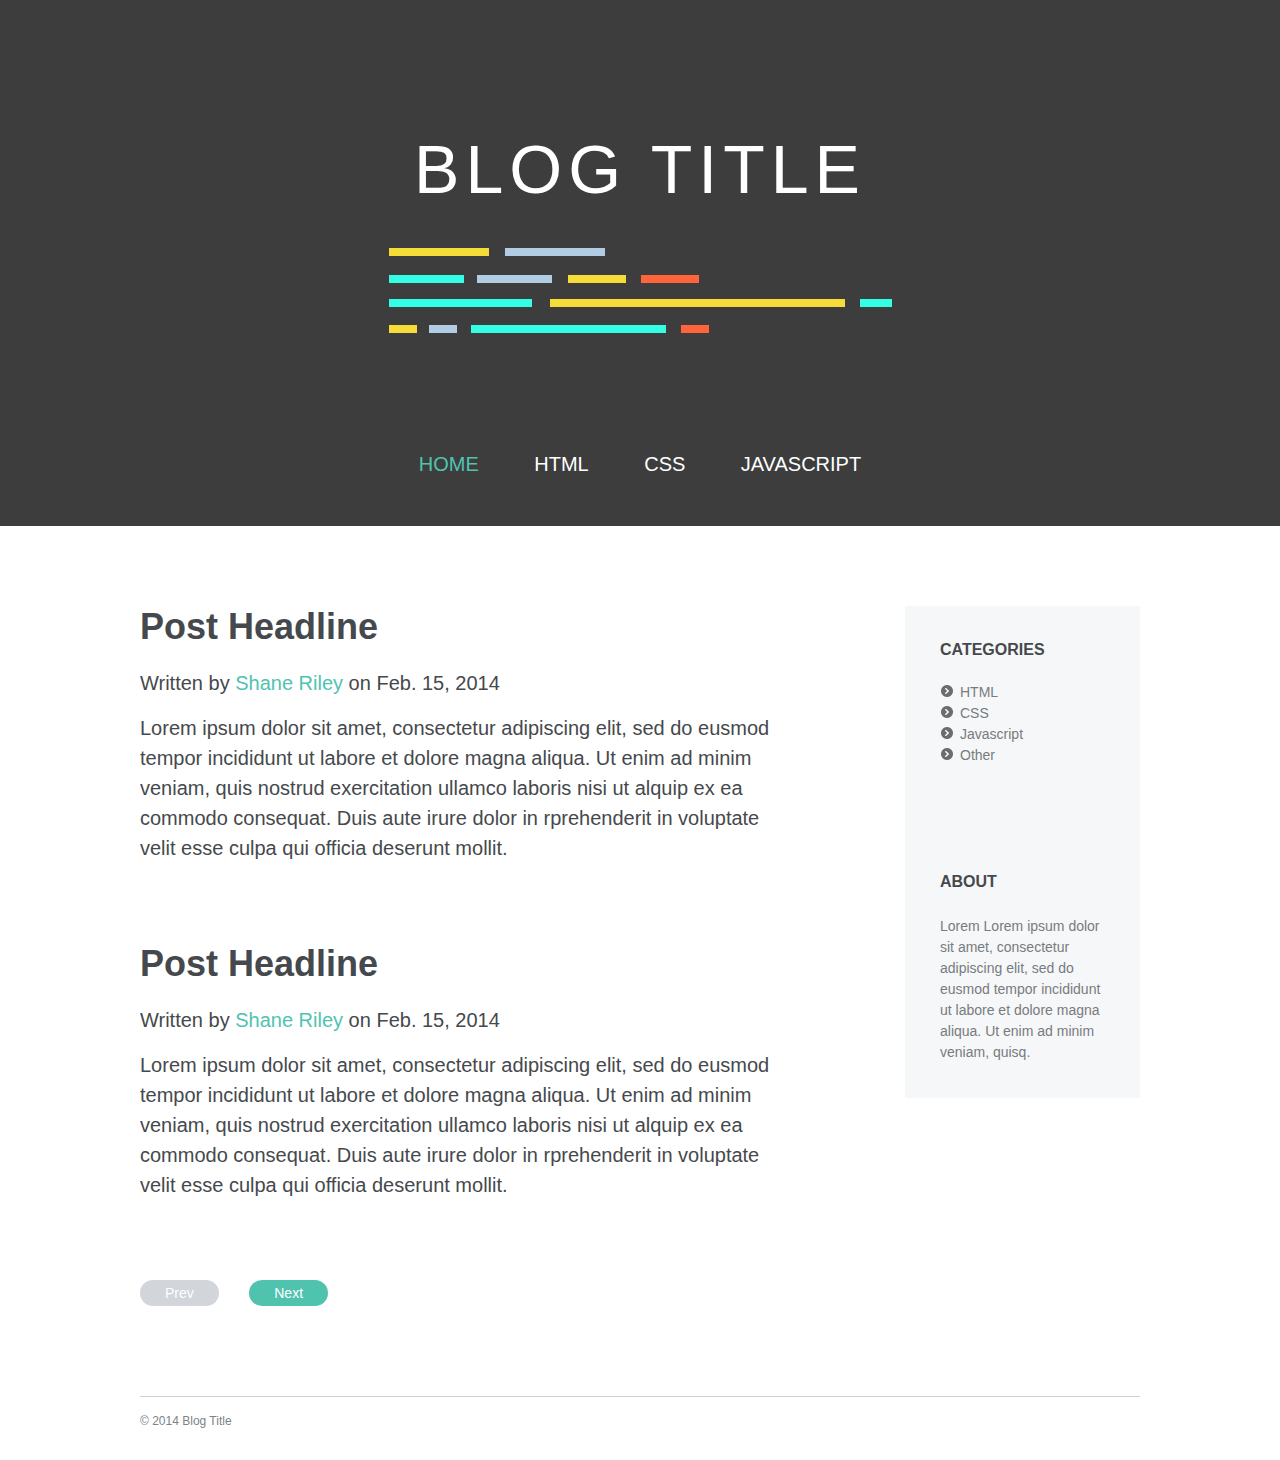
<file: index.html>
<!doctype html>
<html lang="en-US">
  <head>
    <title>Blog Title</title>
    <meta charset="UTF-8" />
    <link rel="stylesheet" href="blog.css" />
  </head>
  <body>
    <header>
      <h1>
        <a href="index.html">Blog Title</a>
      </h1>
      <nav>
        <ul>
          <li><a href="#" class="active">Home</a></li>
          <li><a href="#">HTML</a></li>
          <li><a href="#">CSS</a></li>
          <li><a href="#">Javascript</a></li>
        </ul>
      </nav>
    </header>
    <main>
      <div id="content">
        <article>
          <h2>Post Headline</h2>
          <p>Written by <a href="index.html">Shane Riley</a> on Feb. 15, 2014</p>
          <p>Lorem ipsum dolor sit amet, consectetur adipiscing elit, sed do eusmod tempor incididunt ut labore et dolore magna aliqua. Ut enim ad minim veniam, quis nostrud exercitation ullamco laboris nisi ut alquip ex ea commodo consequat. Duis aute irure dolor in rprehenderit in voluptate velit esse culpa qui officia deserunt mollit.</p>
        </article>
        <article>
          <h2>Post Headline</h2>
          <p>Written by <a href="index.html">Shane Riley</a> on Feb. 15, 2014</p>
          <p>Lorem ipsum dolor sit amet, consectetur adipiscing elit, sed do eusmod tempor incididunt ut labore et dolore magna aliqua. Ut enim ad minim veniam, quis nostrud exercitation ullamco laboris nisi ut alquip ex ea commodo consequat. Duis aute irure dolor in rprehenderit in voluptate velit esse culpa qui officia deserunt mollit.</p>
        </article>
        <div id="pagination">
          <ul>
            <li id="disabled"><a href="#">Prev</a></li>
            <li><a href="#">Next</a></li>
          </ul>
        </div>
      </div>
      <div id="sidebar">
        <h3>Categories</h3>
        <ul>
          <li><a href="#">HTML</a></li>
          <li><a href="#">CSS</a></li>
          <li><a href="#">Javascript</a></li>
          <li><a href="#">Other</a></li>
        </ul>
        <h3>About</h3>
        <p>Lorem Lorem ipsum dolor sit amet, consectetur adipiscing elit, sed do eusmod tempor incididunt ut labore et dolore magna aliqua. Ut enim ad minim veniam, quisq.</p>
      </div>
    </main>
    <footer>
      <p>&copy; 2014 Blog Title</p>
    </footer>
  </body>
</html>
</file>
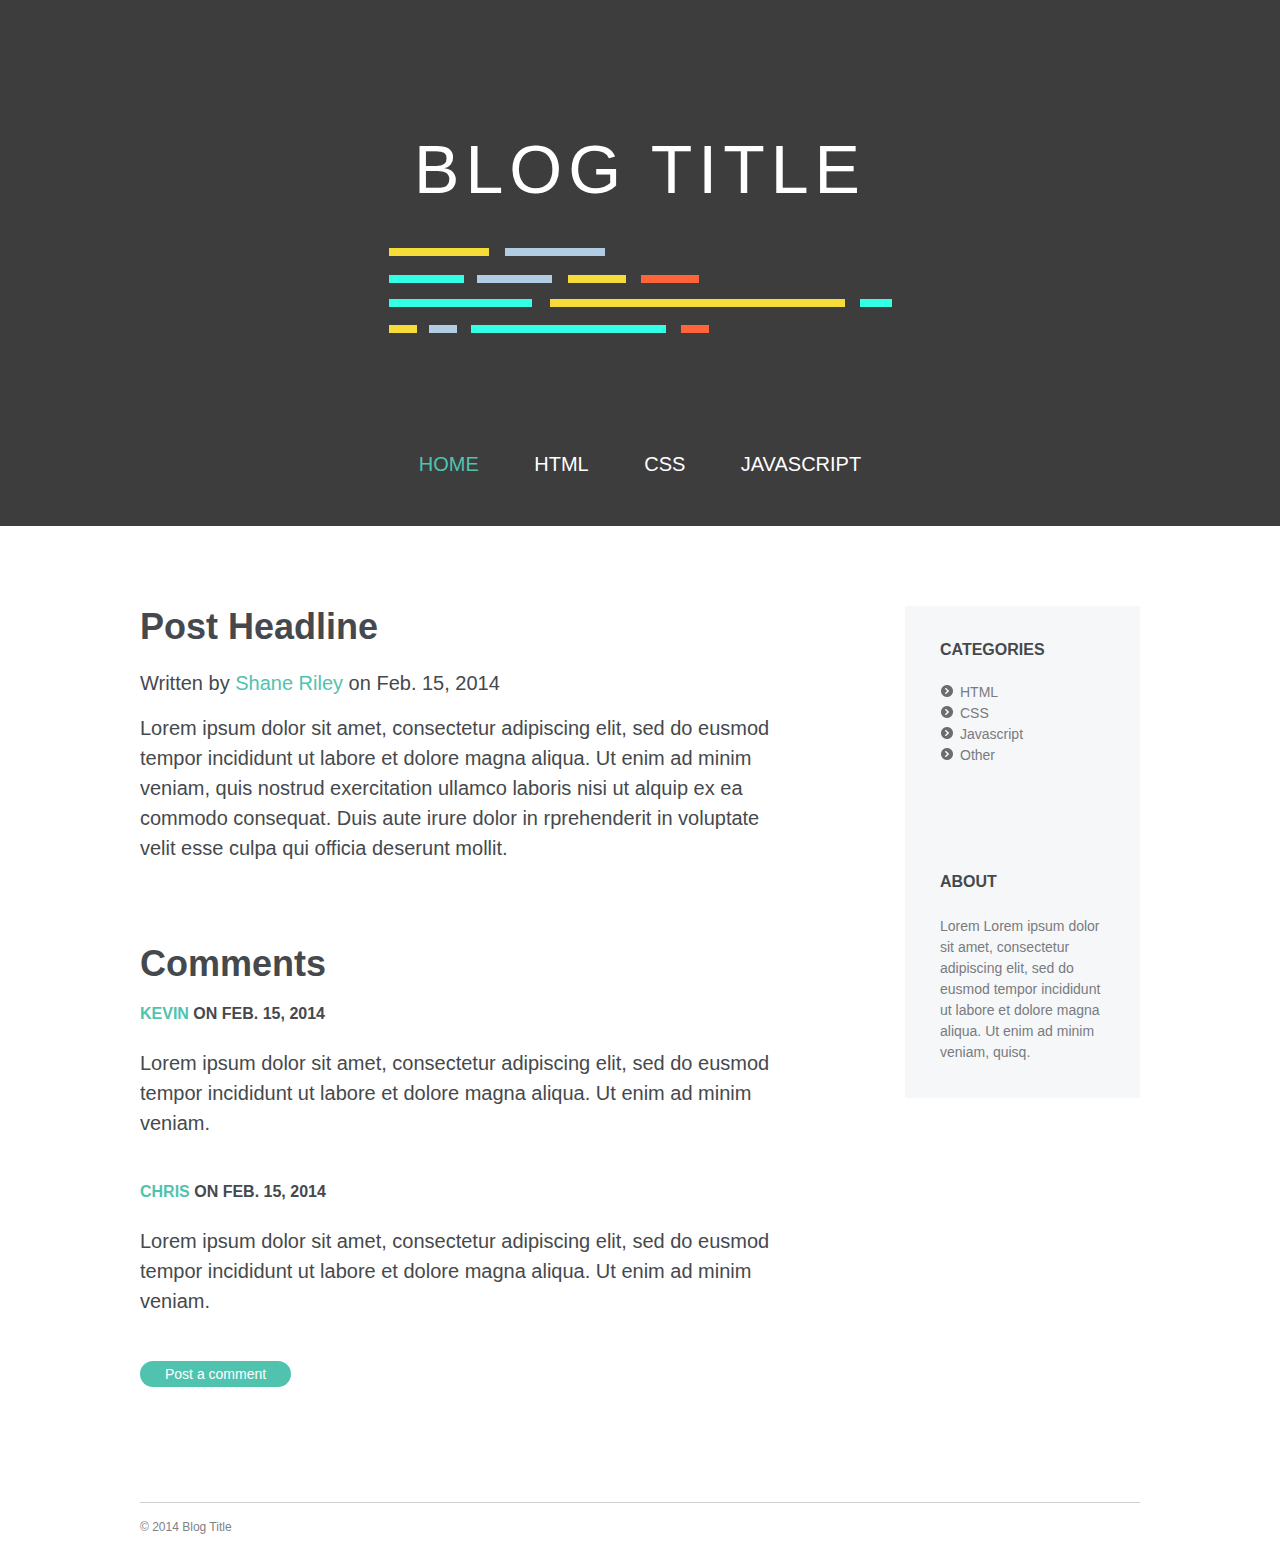
<file: post.html>
<!doctype html>
<html lang="en-US">
  <head>
    <title>Blog Title</title>
    <meta charset="UTF-8" />
    <link rel="stylesheet" href="blog.css" />
  </head>
  <body>
    <header>
      <h1>
        <a href="index.html">Blog Title</a>
      </h1>
      <nav>
        <ul>
          <li><a href="#" class="active">Home</a></li>
          <li><a href="#">HTML</a></li>
          <li><a href="#">CSS</a></li>
          <li><a href="#">Javascript</a></li>
        </ul>
      </nav>
    </header>
    <main>
      <div id="content">
        <article>
          <h2><a href="post.html">Post Headline</a></h2>
          <p>Written by <a href="post.html">Shane Riley</a> on Feb. 15, 2014</p>
          <p>Lorem ipsum dolor sit amet, consectetur adipiscing elit, sed do eusmod tempor incididunt ut labore et dolore magna aliqua. Ut enim ad minim veniam, quis nostrud exercitation ullamco laboris nisi ut alquip ex ea commodo consequat. Duis aute irure dolor in rprehenderit in voluptate velit esse culpa qui officia deserunt mollit.</p>
        </article>
        <section class="comments">
          <h2>Comments</h2>
          <article>
          <h3><a href="post.html">Kevin</a> ON FEB. 15, 2014</h3>
          <p>Lorem ipsum dolor sit amet, consectetur adipiscing elit, sed do eusmod tempor incididunt ut labore et dolore magna aliqua. Ut enim ad minim veniam.</p>
          </article>
          <article>
          <h3><a href="post.html">Chris</a> ON FEB. 15, 2014</h3>
          <p>Lorem ipsum dolor sit amet, consectetur adipiscing elit, sed do eusmod tempor incididunt ut labore et dolore magna aliqua. Ut enim ad minim veniam.</p>
          </article>
        </section>
        <label for="toggle_form" class="button">Post a comment
        </label>
          <input type="checkbox" name="toggle_form" id="toggle_form" />

        <form action="#" method="post">
          <fieldset>
            <h2>Post Comment</h2>
            <dl>
              <dt>
                <label for="name">Your Name</label>
              </dt>
              <dd>
                <input type="text" name="name" id="name" />
              </dd>
              <dt>
                <label for="email">Email Address</label>
              </dt>
              <dd>
                <input type="text" name="email" id="email" />
              </dd>
              <dt>
                <label for="comment">Comment</label>
              </dt>
              <dd>
                <textarea rows="6" cols="80" name="comment" id="comment"></textarea>
              </dd>
            </dl>
            <input type="submit" name="submit" />
          </fieldset>

        </form>
      </div>
      <div id="sidebar">
        <h3>Categories</h3>
        <ul>
          <li><a href="#">HTML</a></li>
          <li><a href="#">CSS</a></li>
          <li><a href="#">Javascript</a></li>
          <li><a href="#">Other</a></li>
        </ul>
        <h3>About</h3>
        <p>Lorem Lorem ipsum dolor sit amet, consectetur adipiscing elit, sed do eusmod tempor incididunt ut labore et dolore magna aliqua. Ut enim ad minim veniam, quisq.</p>
      </div>
    </main>
    <footer>
      <p>&copy; 2014 Blog Title</p>
    </footer>
  </body>
</html>
</file>
<file: blog.css>
@import url("whitespace-reset.css");

body {
  font: normal 16px Helvetica, Arial, sans-serif;
  color: #45494d;
}

header {
  padding: 130px 0 0 0;
  background: #3d3d3d;
  color: #ffffff;
  box-sizing: border-box;
}

header h1 {
  margin: 0 0 119px 0;
  padding: 0 0 126px 0;
  text-align: center;
  font: normal 68px Helvetica, Arial, sans-serif;
  text-transform: uppercase;
  letter-spacing: 6px;
  background: transparent url("logo.png") 50% 100% no-repeat;
}

header h1 a {
  color: #ffffff;
  text-decoration: none;
}

main {
  background: #ffffff;
  max-width: 1000px;
  margin: 0 auto;
  padding: 80px 0 90px 0;
  overflow: hidden;
}

footer {
  max-width: 1000px;
  margin: 0 auto;
  padding: 0 0 30px 0;
  overflow: hidden;
  border-top: solid 1px #d0d0d0;
}

p {
  line-height: 150%;
  padding: 15px 0 0 0;
}

footer p {
  font-size: 12px;
  color: #7e8287;
}

a {
  text-decoration: none;
  color: #50c3af;
}

h2 {
  font-size: 36px;
  padding: 0 0 5px 0;
}

h2 a {
  color: #45494d;
}
h2 a:hover {
  color: #50c3af;
}
.comments h3 {
  display: block;
  padding: 15px 0 10px 0;
}
h3 a {
  text-transform: uppercase;
}
.comments article {
  padding: 0 0 30px 0;
  margin: 0;
}
article {
  padding: 0 0 80px 0;
}
article p {
  font-size: 20px;
}

nav {
  text-align: center;
  padding: 0 0 50px 0;
}
nav li {
  display: inline;
  font-size: 20px;
  text-transform: uppercase;
  margin: 0 25.5px;
}
nav li a {
  color: #ffffff;
}
nav li a:hover {
  color: #f5dc39;
}
.active {
  color: #50c3af;
}

#content {
  float: left;
  width: 65%;
  padding: 0 11.5% 0 0;
  overflow: hidden;
}

#pagination {
}

#pagination li {
  display: inline-block;
  padding: 5px 25px;
  margin: 0 26px 0 0;
  text-align: center;
  border-radius: 20px;
  font-size: 14px;
  background: #50c3af;
}

#pagination li a {
  color: #ffffff;
}

#pagination #disabled {
  background-color: #d2d5da;
}

#sidebar {
  padding: 35px;
  background: #f6f7f8;
  overflow: hidden;
}

#sidebar ul {
  padding: 21px 0;
}

#sidebar li {
  margin: 0 0 0 20px;
  padding: 3px 0 0 0;
  list-style: url("blt_ul.png");
}

#sidebar li a {
  font-size: 14px;
  color: #787b80;
}
#sidebar li a:hover {
  color: #50c3af;
}

#sidebar p {
  padding: 25px 0 0 0;
  font-size: 14px;
  color: #787b80;
}

#sidebar h3 {
  text-transform: uppercase;
}
#sidebar h3 ~ h3 {
  padding: 88px 0 0 0;
}

label {
  display: inline-block;
  background: #50c3af;
  padding: 5px 25px;
  margin: 15px 0 25px 0;
  border-radius: 20px;
  font-size: 14px;
  color: #ffffff;
}
input[type="checkbox"] {
  display: none;
}
dl {
  width: 100%;
  margin: 0;
  padding: 0;
}
dt label {
  font-size: 20px;
  font-weight: bold;
  margin: 8px 0;
  padding: 0;
  background: #ffffff;
  color: #45494d;
}
dd {
}

form {
  position: relative;
  height: 0;
  left: -100%;
  transition: left 200ms linear;
}
input {
  display: block;
}
#toggle_form:checked + form {
  height: auto;
  left: 0;
}
</file>
